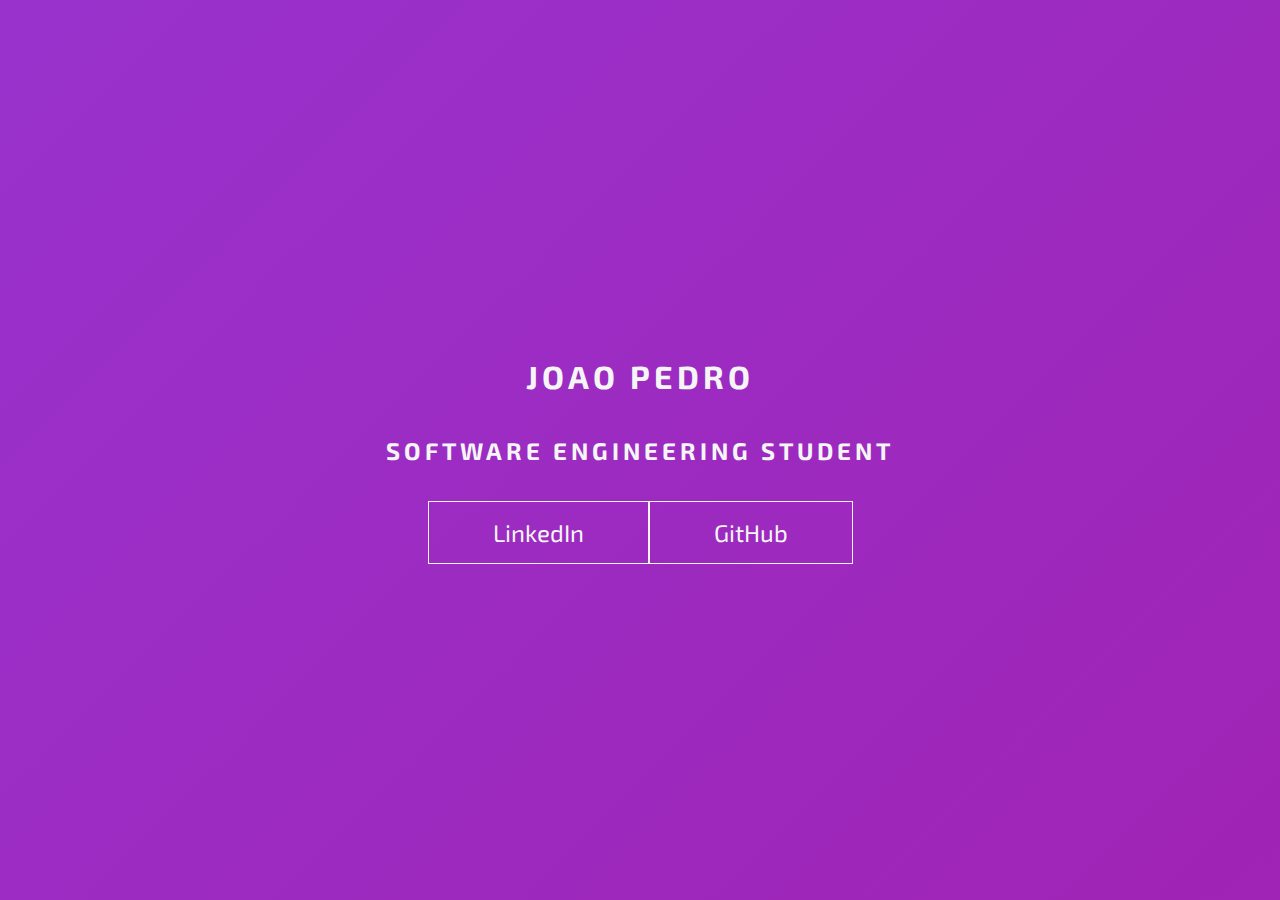
<file: desafio_de_projeto_P4_HTML-CSS/index.html>
<!DOCTYPE html>
<html>
    <head>
        <meta charset="UTF-8">
        <meta name="viewport" content="width=device-width, initial-scale=1.0">
        <link rel="stylesheet" href="style.css">
        <title>Document</title>
    </head>
    <body>
        <main class="wrapper">
            <h1>Joao Pedro</h1>
            <h2>Software Engineering student</h2>
            <div class="social-media">
                <a href="https://www.linkedin.com/in/joao-pedro-cervino-barbosa-27033b240/" target="_blank">LinkedIn</a>
                <a href="https://github.com/CervinoB" target="_blank">GitHub</a>
            </div>
        </main>
    </body>
</html>
</file>
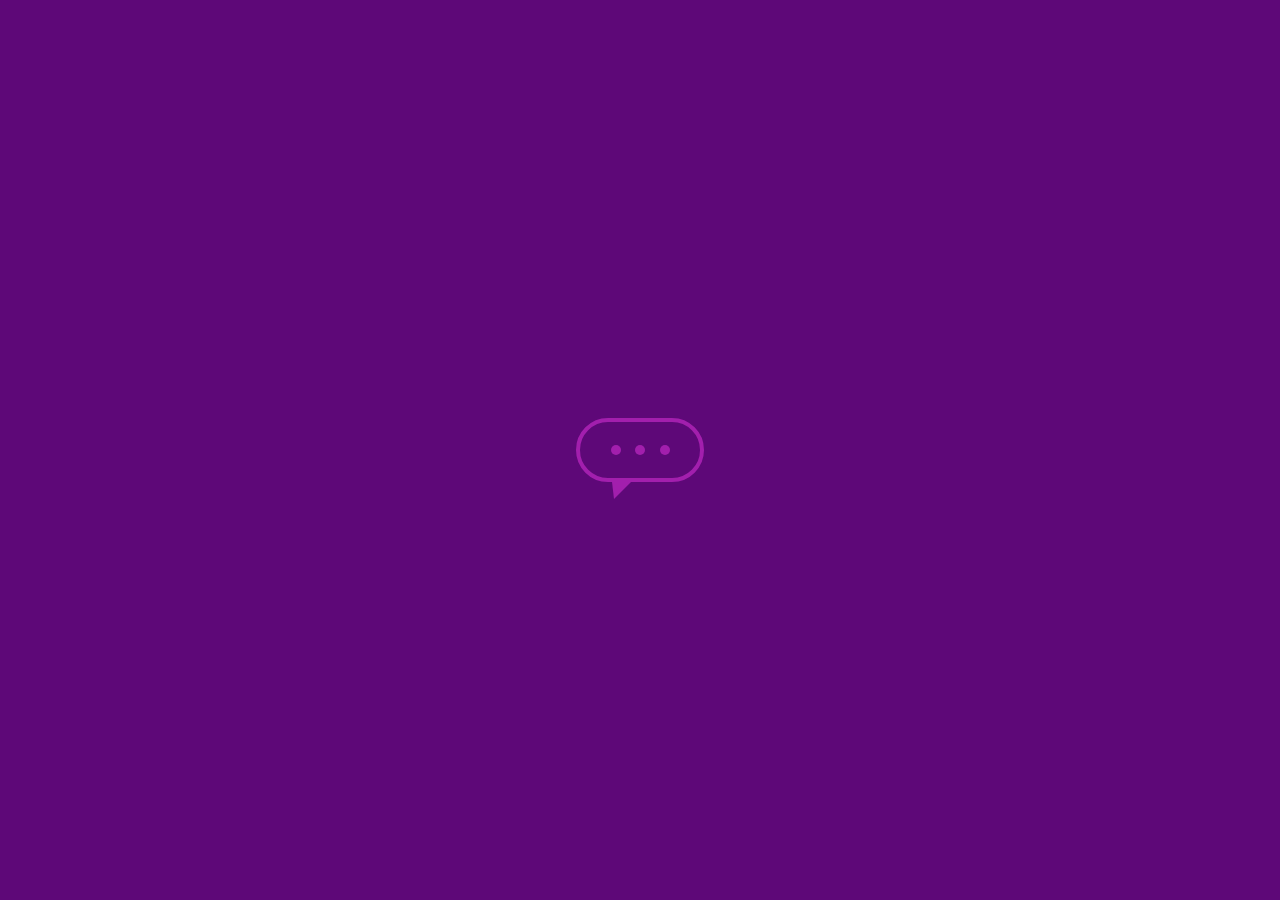
<file: desafio_de_projeto_P5_HTML-CSS/index.html>
<!DOCTYPE html>
<html>
    <head>
        <meta charset="UTF-8">
        <meta name="viewport" content="width=device-width, initial-scale=1.0">
        <link rel="stylesheet" href="style.css">
        <title>Document</title>
    </head>
    <body>
       <main class="wrapper">
            <div class="chatbot">
                <div class="chatbot__loading"></div>
                <div class="chatbot__loading"></div>
                <div class="chatbot__loading"></div>
            </div>
       </main> 
    </body>
</html>
</file>
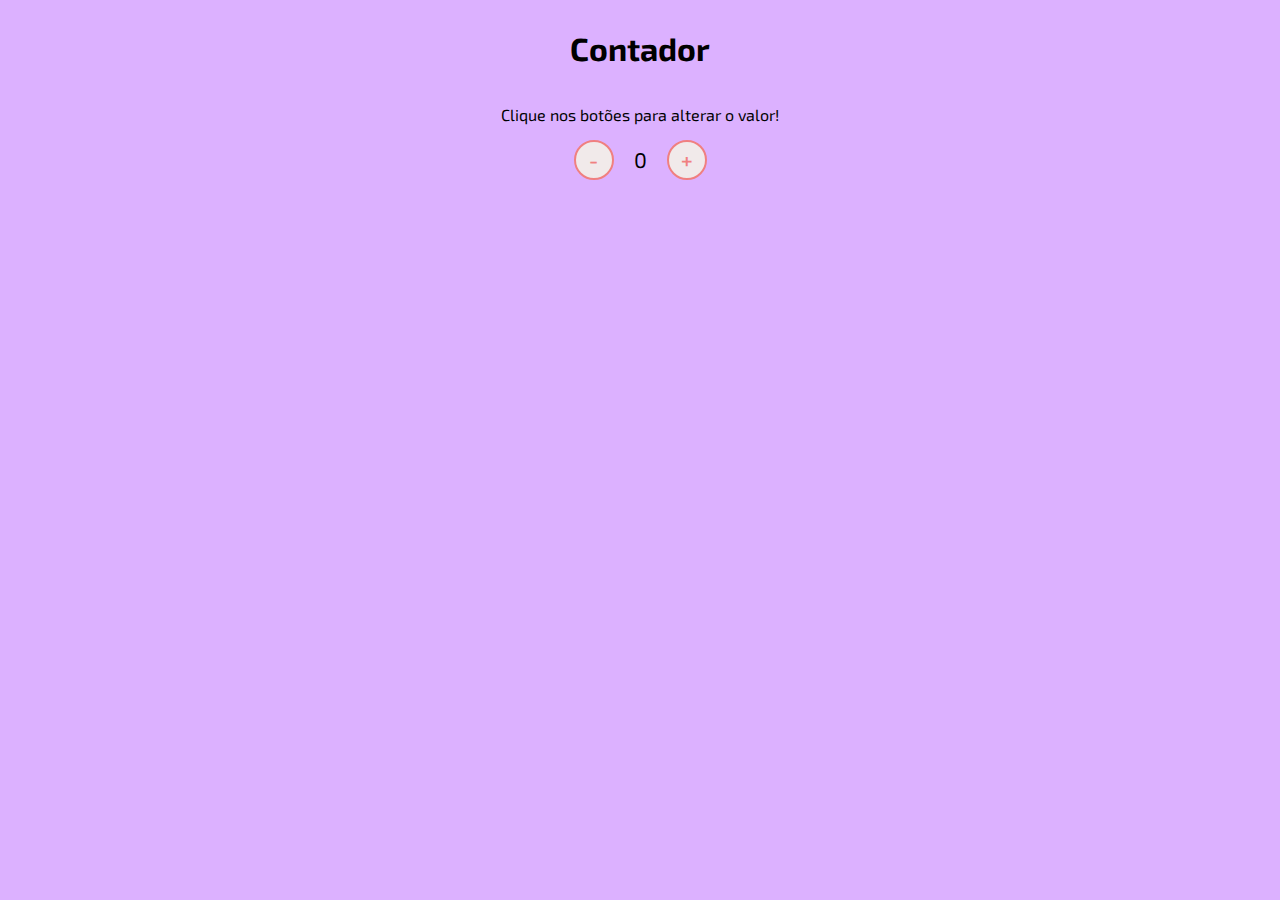
<file: introducao_ao_javascript/index.html>
<!DOCTYPE html>
<html lang="en">
<head>
    <meta charset="UTF-8">
    <meta http-equiv="X-UA-Compatible" content="IE=edge">
    <meta name="viewport" content="width=device-width, initial-scale=1.0">
    <link rel="stylesheet" href="assets/css/styles.css">
    <title>Contador</title>
</head>
<body>
    <h1>Contador</h1>
    <p>Clique nos botões para alterar o valor!</p>
    
    <div id="counter">
        <button name="subtrair" onclick="decrement()">-</button>
        <span id="currentNumber">0</span>
        <button name="adicionar" onclick="increment()">+</button>
    </div>
    <script src="assets/js/scripts.js"></script>
</body>
</html>
</file>
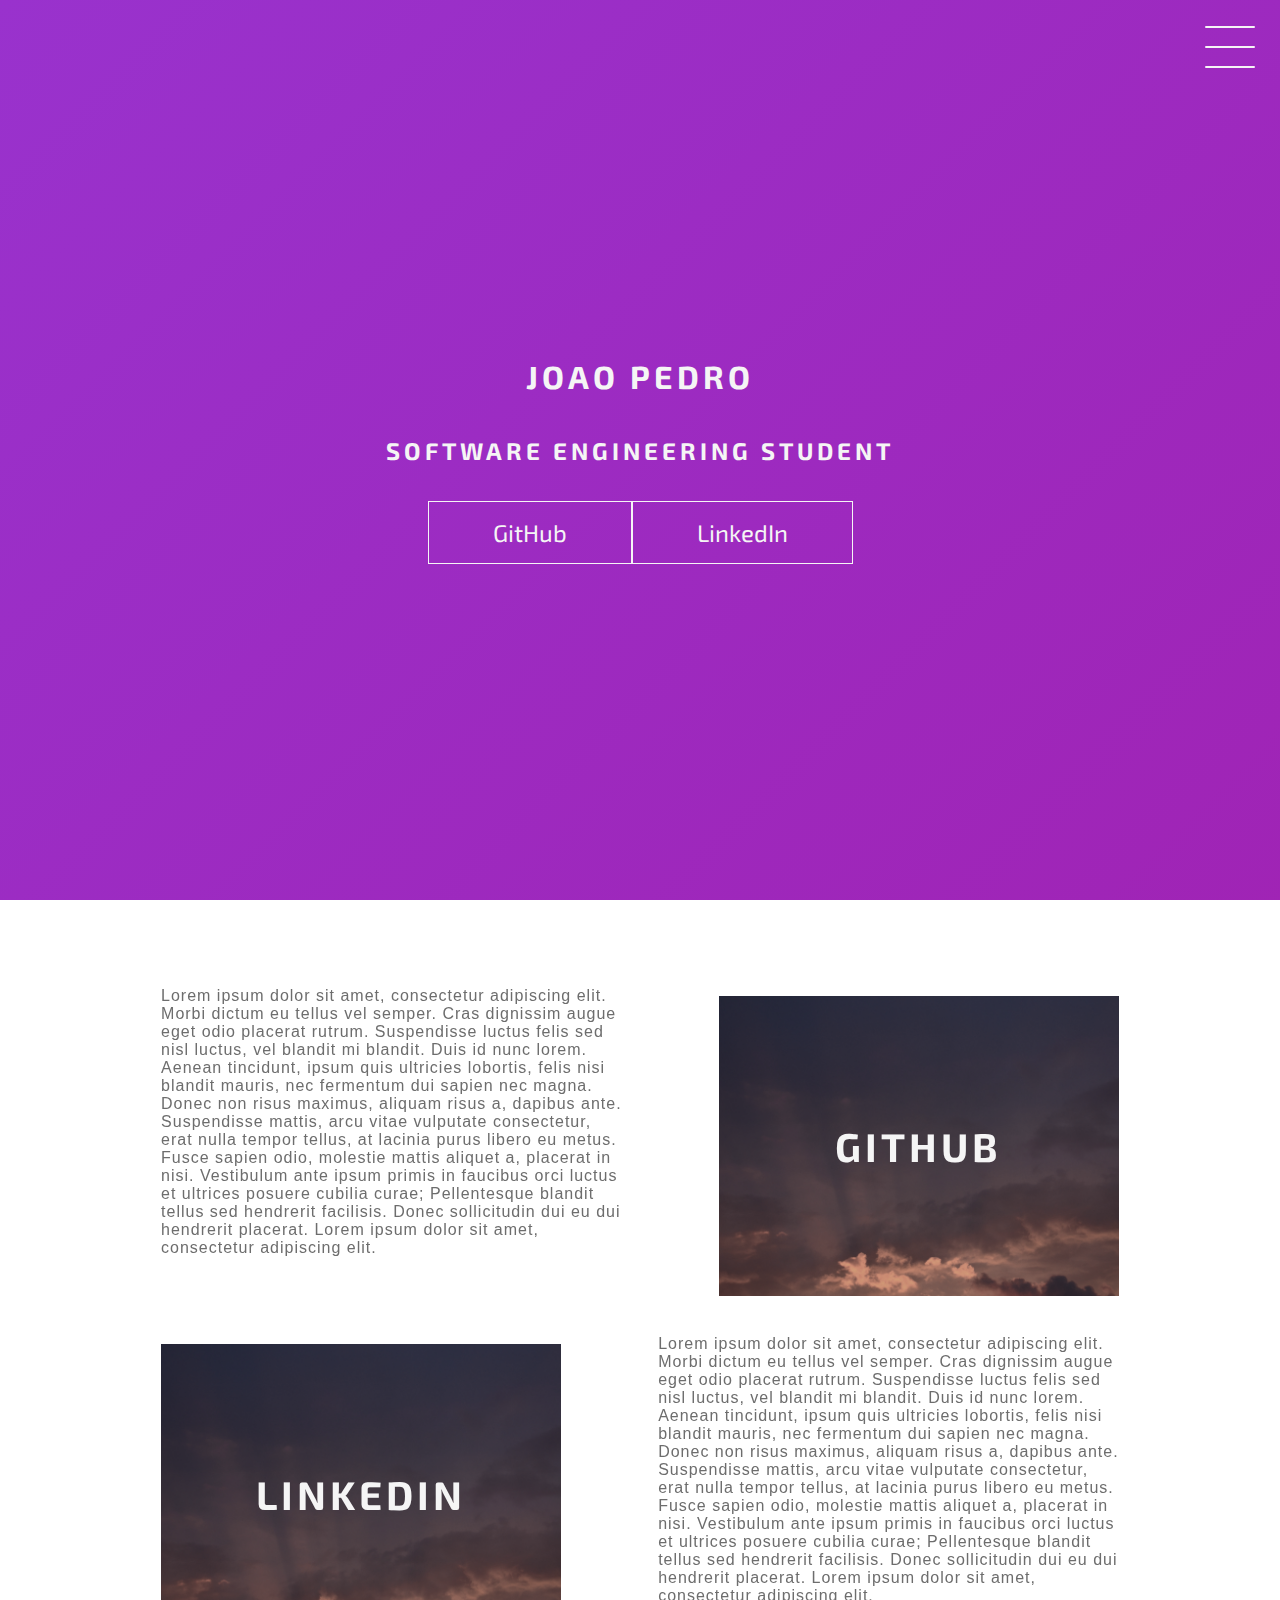
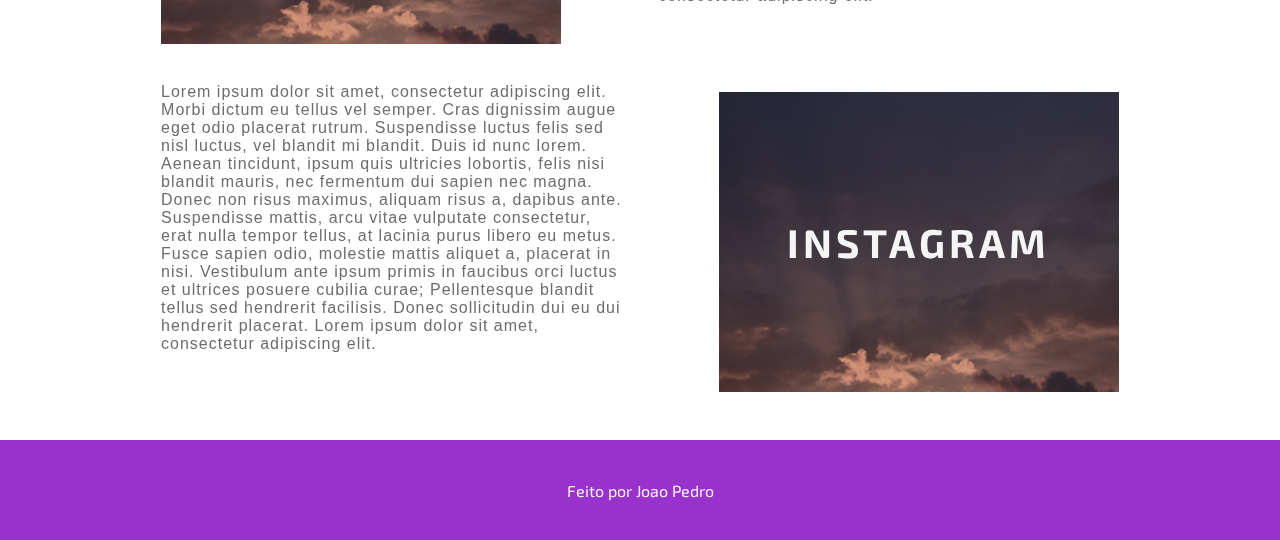
<file: projeto_site_HTML-CSS/index.html>
<!DOCTYPE html>
<html lang="en">
<head>
    <meta charset="UTF-8">
    <meta name="viewport" content="width=device-width, initial-scale=1.0">
    <link rel="stylesheet" href="style.css">
    <title>Document</title>
</head>
<body id="home">
    <header class="header-wrapper">
        <div class="header">
            <div class="checkbox-container">
                <div class="checkbox-wrapper">
                    <input type="checkbox" id="toggle">
                    <label class="checkbox" for="toggle">
                        <div class="trace"></div>
                        <div class="trace"></div>
                        <div class="trace"></div>
                    </label>
                    <div class="menu"></div>
                    <nav class="menu-items">
                        <ul>
                            <li>
                                <a href="#home">Home</a>
                            </li>
                            <li>
                                <a href="a">Sobre</a>
                            </li>
                            <li>
                                <a href="a">Projetos</a>
                            </li>
                        </ul>
                    </nav>
                </div>
            </div>
        </div>
        <h1>Joao Pedro</h1>
        <h2>Software Engineering student</h2>
        <div class="social-media">
            <a href="https://github.com/CervinoB" target="_blank">GitHub</a>
            <a href="https://www.linkedin.com/in/joao-pedro-cervino-barbosa-27033b240/" target="_blank">LinkedIn</a>
        </div>
    </header>
    <main class="container">
        <div class="card-container">
            <div class="card-text">
                Lorem ipsum dolor sit amet, consectetur adipiscing elit. Morbi dictum eu tellus vel semper.
                Cras dignissim augue eget odio placerat rutrum. Suspendisse luctus felis sed nisl luctus,
                vel blandit mi blandit. Duis id nunc lorem. Aenean tincidunt, ipsum quis ultricies lobortis,
                felis nisi blandit mauris, nec fermentum dui sapien nec magna. Donec non risus maximus,
                aliquam risus a, dapibus ante. Suspendisse mattis, arcu vitae vulputate consectetur, erat
                nulla tempor tellus, at lacinia purus libero eu metus. Fusce sapien odio, molestie mattis
                aliquet a, placerat in nisi. Vestibulum ante ipsum primis in faucibus orci luctus et ultrices
                posuere cubilia curae; Pellentesque blandit tellus sed hendrerit facilisis. Donec sollicitudin
                dui eu dui hendrerit placerat. Lorem ipsum dolor sit amet, consectetur adipiscing elit.
            </div>
            <div class="card">
                <div class="card-wrapper">
                    <h2 id="github-anchor">GitHub</h2>
                    <p>Veja meus projetos</p>
                </div>
            </div>
        </div>

        <div class="card-container">
            <div class="card">
                <div class="card-wrapper">
                    <h2 id="linkedin-anchor">LinkedIn</h2>
                    <p>Acompanhe minha carreira!</p>
                </div>
            </div>
            <div class="card-text">
                Lorem ipsum dolor sit amet, consectetur adipiscing elit. Morbi dictum eu tellus vel semper.
                Cras dignissim augue eget odio placerat rutrum. Suspendisse luctus felis sed nisl luctus,
                vel blandit mi blandit. Duis id nunc lorem. Aenean tincidunt, ipsum quis ultricies lobortis,
                felis nisi blandit mauris, nec fermentum dui sapien nec magna. Donec non risus maximus,
                aliquam risus a, dapibus ante. Suspendisse mattis, arcu vitae vulputate consectetur, erat
                nulla tempor tellus, at lacinia purus libero eu metus. Fusce sapien odio, molestie mattis
                aliquet a, placerat in nisi. Vestibulum ante ipsum primis in faucibus orci luctus et ultrices
                posuere cubilia curae; Pellentesque blandit tellus sed hendrerit facilisis. Donec sollicitudin
                dui eu dui hendrerit placerat. Lorem ipsum dolor sit amet, consectetur adipiscing elit.
            </div>
        </div>

        <div class="card-container">
            <div class="card-text">
                Lorem ipsum dolor sit amet, consectetur adipiscing elit. Morbi dictum eu tellus vel semper.
                Cras dignissim augue eget odio placerat rutrum. Suspendisse luctus felis sed nisl luctus,
                vel blandit mi blandit. Duis id nunc lorem. Aenean tincidunt, ipsum quis ultricies lobortis,
                felis nisi blandit mauris, nec fermentum dui sapien nec magna. Donec non risus maximus,
                aliquam risus a, dapibus ante. Suspendisse mattis, arcu vitae vulputate consectetur, erat
                nulla tempor tellus, at lacinia purus libero eu metus. Fusce sapien odio, molestie mattis
                aliquet a, placerat in nisi. Vestibulum ante ipsum primis in faucibus orci luctus et ultrices
                posuere cubilia curae; Pellentesque blandit tellus sed hendrerit facilisis. Donec sollicitudin
                dui eu dui hendrerit placerat. Lorem ipsum dolor sit amet, consectetur adipiscing elit.
            </div>
            <div class="card">
                <div class="card-wrapper">
                    <h2 id="instagram-anchor">Instagram</h2>
                    <p>Ou mais do meu dia-a-dia</p>
                </div>
            </div>
        </div> 
    </main>
    <footer class="footer">
    Feito por Joao Pedro
    </footer>
</body>
</html>
</file>
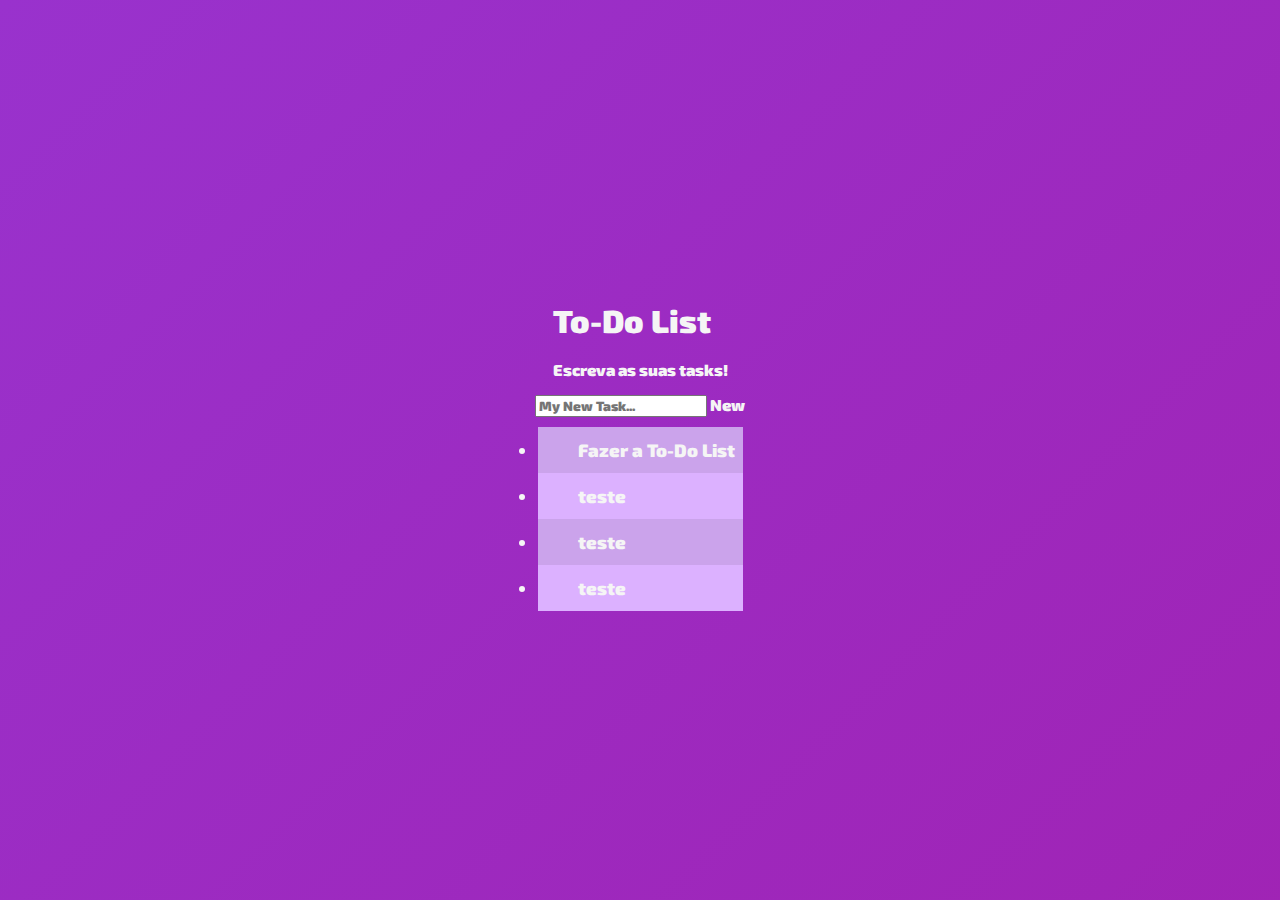
<file: introducao_ao_javascript/to-do_list/index.html>
<!DOCTYPE html>
<html lang="en">
<head>
    <meta charset="UTF-8">
    <meta http-equiv="X-UA-Compatible" content="IE=edge">
    <meta name="viewport" content="width=device-width, initial-scale=1.0">
    <link rel="stylesheet" href="assets/css/styles.css">
    <title>To-Do List</title>
</head>
<body>
    <div class="header">
        <h1>To-Do List</h1>
        <p>Escreva as suas tasks!</p>
    </div>

    <div class="textBox">
        <input type="text" id="myTask" placeholder="My New Task...">
        <span onclick="newTask()" class="addBtn">New</span>
    </div>
    <ul id="list">
        <li>Fazer a To-Do List</li>
        <li>teste</li>
        <li>teste</li>
        <li>teste</li>
    </ul>
</body>
</html>
</file>
<file: desafio_de_projeto_P4_HTML-CSS/style.css>
@import url('https://fonts.googleapis.com/css2?family=Exo+2:wght@200&display=swap');

body {
    margin: 0;
    padding: 0;
    color: whitesmoke;
    font-family: 'Exo 2', sans-serif;
}

.wrapper {
    height: 100vh;
    width: 100vw;
    background: linear-gradient(-45deg, #5e0878, #aa5cf3, #a21fad, #9932cd);
    background-size: 400% 400%;
    display: flex;
    flex-direction: column;
    justify-content: center;
    align-items: center;
    animation: backgroundTransition 8s ease-in-out infinite;
}

h1 {
    text-transform: uppercase;
    letter-spacing: 4px;
}

h2 {
    text-transform: uppercase;
    letter-spacing: 4px;
}

.social-media {
    margin-top: 1rem;
    display: flex;
}

a {
    text-decoration: none;
    color: whitesmoke;
    font-size: 24px;
    padding: 1rem 4rem;
    border: 1px solid whitesmoke;
    min-width: 4rem;
    display: flex;
    justify-content: center;
    align-items: center;
    transition: .15s cubic-bezier(0.55, 0.025, 0.675, 0.97);
}

a:hover {
    color: #a21fad;
    background-color: whitesmoke;
}

@keyframes backgroundTransition {
    0% {
        background-position: 0% 80%;
    }
    50% {
        background-position: 80% 100%;
    }
    100% {
        background-position: 0% 90%;
    }
}
</file>
<file: desafio_de_projeto_P5_HTML-CSS/style.css>
body {
    margin: 0;
    padding: 0;
    font-family: sans-serif;
}

.wrapper {
    height: 100vh;
    width: 100vw;
    background-color: #5e0878;
    display: flex;
    justify-content: center;
    align-items: center;
}

.chatbot {
    height: 4rem;
    width: 8rem;
    border-radius: 36px;
    border: 4px solid #a21fad;
    padding: 0 1rem;
    box-sizing: border-box;
    display: flex;
    justify-content: space-evenly;
    align-items: center;
    position: relative;
    transform: translateY(0);
    animation: chatTranslate 2s ease-in-out infinite;
}

.chatbot::before {
    content: '';
    width: 0;
    height: 0;
    position: absolute;
    bottom: -1.3rem;
    left: 2rem;
    border-left: 2px solid transparent;
    border-right: 17px solid transparent;
    border-top: 17px solid #a21fad;
}

.chatbot__loading {
    height: 10px;
    width: 10px;
    border-radius: 50%;
    background-color: #a21fad;
    transform: scale(1);
}

.chatbot__loading:nth-child(1){
    animation: pulse 1.5s ease-in-out infinite;
}

.chatbot__loading:nth-child(2){
    animation: pulse 1.5s ease-in-out infinite;
    animation-delay: 0.2s;
}

.chatbot__loading:nth-child(3){
    animation: pulse 1.5s ease-in-out infinite;
    animation-delay: 0.4s;
}

@keyframes pulse {
    0% {
        transform: scale(1);
    }
    50% {
        transform: scale(1.5);
    }
    100% {
        transform: scale(1);
    }
}

@keyframes chatTranslate {
    0% {
        transform: translateY(0);
    }
    50% {
        transform: translateY(15px);
    }
    100% {
        transform: translateY(0);
    }
}
</file>
<file: introducao_ao_javascript/assets/css/styles.css>
@import url('https://fonts.googleapis.com/css2?family=Exo+2:wght@200&display=swap');

* {
    font-family: 'Exo 2', sans-serif;
}

body {
    display: flex;
    align-items: center;
    justify-content: center;
    flex-direction: column;
    background-color: rgb(220, 177, 255);
}

button {
    height: 40px;
    width: 40px;
    border-radius: 50%;
    border: 2px solid lightcoral;
    background-color: rgb(241, 234, 234);
    color: lightcoral;
    font-size: 16pt;
    font-weight: 600;
    text-align: center;
}

#counter {
    display: flex;
}
#currentNumber {
    display: flex;
    align-items: center;
    margin: 0 20px;
    font-size: 16pt;
}
</file>
<file: projeto_site_HTML-CSS/style.css>
@import url('https://fonts.googleapis.com/css2?family=Exo+2:wght@200&display=swap');

body {
    margin: 0;
    padding: 0;
    color: whitesmoke;
    font-family: 'Exo 2', sans-serif;
}

/* HEADER */

.header-wrapper {
    height: 100vh;
    width: 100vw;
    background: linear-gradient(-45deg, #5e0878, #aa5cf3, #a21fad, #9932cd);
    background-size: 400% 400%;
    display: flex;
    flex-direction: column;
    align-items: center;
    justify-content: center;
    position: relative;
    animation: backgroundTransition 8s ease-in-out infinite;
}

h1 {
    text-transform: uppercase;
    letter-spacing: 4px;
}

h2 {
    text-transform: uppercase;
    letter-spacing: 4px;
}

.social-media {
    margin-top: 1rem;
    display: flex;
}

.social-media a {
    text-decoration: none;
    color: #f5f5f5;
    font-size: 24px;
    padding: 1rem 4rem;
    border: 1px solid #f5f5f5;
    min-width: 4rem;
    display: flex;
    justify-content: center;
    align-items: center;
    transition: .5s cubic-bezier(0.55, 0.025, 0.675, 0.97);
}

a:hover {
    color: #000000;
    background-color: #f5f5f5;
}

@keyframes backgroundTransition {
    0% {
        background-position: 0% 80%;
    }
    50% {
        background-position: 80% 100%;
    }
    100% {
        background-position: 0% 90%;
    }
}

/* MENU HAMBURGUER */

.checkbox-container {
    display: flex;
    justify-content: center;
    align-items: center;
}

.checkbox {
    height: 100px;
    width: 100px;
    position: absolute;
    top: 0;
    right: 0;
    display: flex;
    justify-content: center;
    cursor: pointer;
    z-index: 9999;
    transition: 400ms ease-in-out 0s;
}

.checkbox .trace {
    width: 50px;
    height: 2px;
    background-color: #f5f5f5;
    position: absolute;
    border-radius: 4px;
    transition: 0.5s ease-in-out;
}

.checkbox .trace:nth-child(1) {
    top: 26px;
    transform: rotate(0);
}

.checkbox .trace:nth-child(2) {
    top: 46px;
    transform: rotate(0);
}

.checkbox .trace:nth-child(3) {
    top: 66px;
    transform: rotate(0);
}

#toggle {
    display: none;
}

/* MENU */

.menu {
    position: fixed;
    top: 28px;
    right: 30px;
    background: transparent;
    height: 40px;
    width: 40px;
    border-radius: 50%;
    box-shadow: 0px 0px 0px 0px #f5f5f5;
    z-index: -1;
    transition: 400ms ease-in-out 0s;
}

.menu-items {
    position: fixed;
    top: 0;
    left: 0;
    width: 100%;
    height: 100vh;
    display: flex;
    justify-content: center;
    align-items: center;
    z-index: 2;
    opacity: 0;
    visibility: hidden;
    transition: 400ms ease-in-out 0s;
}

.menu-items ul {
    list-style-type: none;
}

.menu-items ul li a {
    margin: 10px 0;
    color: #9932cd;
    text-decoration: none;
    text-transform: uppercase;
    letter-spacing: 4px;
    font-size: 40px;
}

/* animação do menu */

#toggle:checked + .checkbox .trace:nth-child(1){
    transform: rotate(45deg);
    background-color: #9932cd;
    top: 47px;
}

#toggle:checked + .checkbox .trace:nth-child(2){
    transform: translateX(-100px);
    width: 30px;
    visibility: hidden;
    opacity: 0;
}

#toggle:checked + .checkbox .trace:nth-child(3){
    transform: rotate(-45deg);
    background-color: #9932cd;
    top: 48px;
}

#toggle:checked + .checkbox {
    background-color: #f5f5f5;
    position: fixed;
}

#toggle:checked ~ .menu {
    box-shadow: 0px 0px 0px 100vmax #f5f5f5;
    z-index: 1;
}

#toggle:checked ~ .menu-items {
    visibility: visible;
    opacity: 1;
}

/* CARDS */

.container {
    width: 100%;
    height: auto;
    display: flex;
    flex-direction: column;
    justify-content: space-between;
    align-items: center;
    margin: 3rem 0;
}

.card-container {
    display: flex;
    align-items: center;
    justify-content: space-evenly;
    width: 90%;
}

.card {
    height: 300px;
    width: 400px;
    margin: 3rem 0 0 0;
    background-image: url(./landscape_1.jpg);
    background-position: center;
    background-repeat: no-repeat;
    background-size: cover;
    display: flex;
    justify-content: center;
    align-items: center;
    filter: grayscale(0.5);
    color: #f5f5f5;
    cursor: pointer;
    transition: 0.3s;
}

.card-text {
    width: 40%;
    font-family: sans-serif;
    letter-spacing: 1px;
    color: rgb(109, 109, 109);
}

.card-wrapper { 
    text-align: center;
    display: flex;
    flex-direction: column;
    justify-content: center;
    align-items: center;
    position: relative;
}

.card-wrapper::before {
    content: '';
    position: absolute;
    height: 100px;
    width: 100px;
    display: block;
    border: 1px solid #f5f5f5;
    opacity: 0;
    transition: 0.3s;
}

.card-wrapper h2 {
    font-size: 40px;
    text-transform: uppercase;
    letter-spacing: 4px;
    margin: 0;
    transition: 0.3s;
}

.card-wrapper p {
    font-size: 0;
    visibility: hidden;
    opacity: 0;
    font-weight: bold;
    text-transform: uppercase;
    transition: 0.3s;
}

.card:hover{
    filter: unset;
}

.card:hover > .card-wrapper::before {
    opacity: 1;
    width: 350px;
    height: 250px;
}

.card:hover > .card-wrapper p {
    font-size: 14px;
    opacity: 1;
    visibility: visible;
}

/* FOOTER */

.footer {
    height: 100px;
    width: 100%;
    display: flex;
    justify-content: center;
    align-items: center;
    background-color: #9932cd;
}

/* RESPONSIVO */

@media (max-width: 800px) {
    h2 {
        text-align: center;
    }
    
    .social-media {
        display: flex;
        flex-direction: column;
    }

    .container {
        margin-top: 0;
    }

    .card-container {
        flex-direction: column;
    }

    .container .card-container:nth-child(1),
    .container .card-container:nth-child(3) {
        flex-direction: column-reverse;
    }

    .card{
        height: 250px;
        width: 250px;
    }

    .card-text {
        width: 90%;
        margin-top: 2rem;
        text-align: center;
    }

    .card:hover > .card-wrapper::before {
        height: 190px;
        width: 190px;
    }
}
</file>
<file: introducao_ao_javascript/to-do_list/assets/css/styles.css>
@import url('https://fonts.googleapis.com/css2?family=Exo+2:wght@200&display=swap');

* {
    font-family: 'Exo 2', sans-serif;
    box-sizing: border-box;
    font-weight: bolder;
    color: #f5f5f5;
}

ul {
    margin: 10px;
    padding: 0;
}

ul li {
    cursor: pointer;
    position: relative;
    padding: 12px 8px 12px 40px;
    background: #dcb1ff;
    font-size: 18px;
    transition: 0.5s;
}

ul li:nth-child(odd) {
    background: #cba3eb;
}

ul li:hover {
    background: #f5f5f5;
    color: #000;
}

ul li.checked{
    text-decoration: line-through;
}

body {
    margin: 0;
    padding: 0;
    height: 100vh;
    width: 100vw;
    display: flex;
    align-items: center;
    justify-content: center;
    flex-direction: column;
    background: linear-gradient(-45deg, #5e0878, #aa5cf3, #a21fad, #9932cd);
    background-size: 400% 400%;
    animation: backgroundTransition 8s ease-in-out infinite;
}

@keyframes backgroundTransition {
    0% {
        background-position: 0% 80%;
    }
    50% {
        background-position: 80% 100%;
    }
    100% {
        background-position: 0% 90%;
    }
}
</file>
